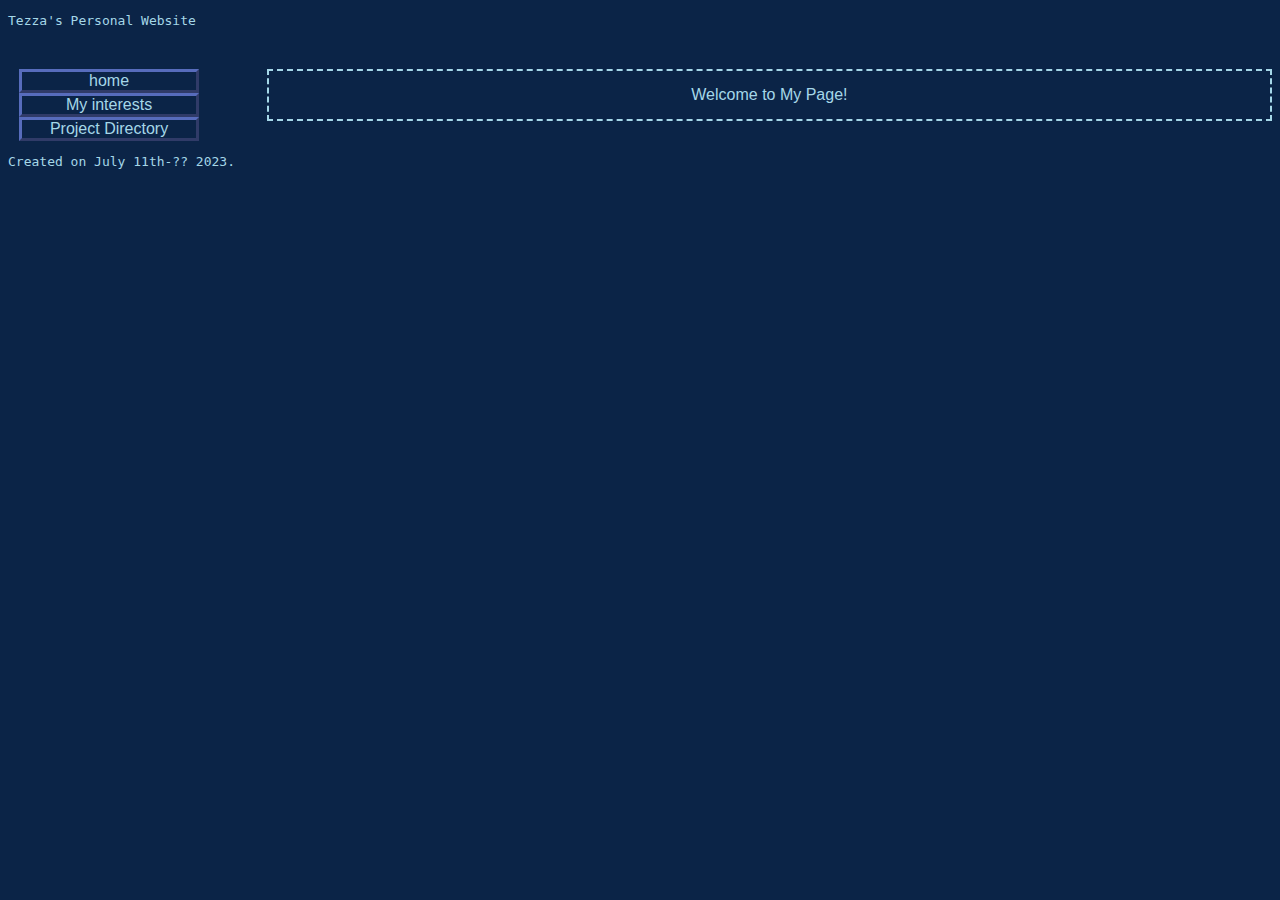
<file: index.html>
<!DOCTYPE html>
<html lang="en">
  <head>
    <meta http-equiv="content-type" content="text/html; charset=UTF-8">
    <title>https://users.wpi.edu/~tsgalletta/</title>
    <meta http-equiv="Content-Style-Type" content="text/css">
    <meta name="generator" content="thesitewizard.com's Layout Wizard 3.0.1">
    <meta name="viewport" content="width=device-width, initial-scale=1">
    <link rel="stylesheet" type="text/css" media="all" href="styles.css">
    <link rel="stylesheet" type="text/css" href="tswnavbar.css">
    <meta name="author" content="tezza galletta">
  </head>
  <body style="           background-color: #0B2447" ;="">
    <div id="google_translate_element"></div>
    <script type="text/javascript"> 
        function googleTranslateElementInit() { 
            new google.translate.TranslateElement(
                {pageLanguage: 'en'}, 
                'google_translate_element'
            ); 
        } 
    </script>
    <script type="text/javascript" src="https://translate.google.com/translate_a/element.js?cb=googleTranslateElementInit">
    </script>
    <div id="tswcontainer">
      <div id="tswheader">
        <!-- start of header section -->
        <p>Tezza's Personal Website</p>
        <p>&nbsp;</p>
        <!-- end of header section --> </div>
      <div class="center border" id="tswcontent">
        <div id="tswcontproper">
          <!-- start of content column --> <button type="button" class="collapsible collapsible2">Welcome
            to My Page! </button>
          <div class="content">
            <p> hello! welcome to my site!
              this is my about me section! <br> </p>
              <p>
                my name is tezza. i am 16 years old. i am from <a href="https://en.wikipedia.org/wiki/Reading,_Massachusetts">reading, MA,</a> however i was born in <a href="https://en.wikipedia.org/wiki/Seoul">seoul, south korea.</a> i am a rising junior in the class of 2025. 
                <br>
                <br>
                i also live with my dad and mom along with my brother who often visits home on the weekends.
                <br>
                <br>
                i attend <a href= "https://www.austinprep.org/">austin preparatory school</a> in reading, MA. i started there in 6th grade and have attended ever since. i am on track to become a "lifer", as they are someone who attends the school for all 7 years of education they offer.
                <br>
                i am a 2 season athlete. previously 3. i primarily run <a href="https://www.athletic.net/profile/TezzaGalletta">track and field.</a> i am a short sprinter where i run in the 200m, 100m, and 4x100 relay and was a part of the 4x100 relay team that holds the school record as well as an all NEPSAC runner this year.
                <br>
                <br>
                fun fact about me is: i used to play soccer at the JV level for 5 years, and i played basketball at the JV level for 2 years and then became a swing player for 1 year. i also made the championship/state team for track twice. i also played club soccer since 5th grade and have since quit due to a major injury last year.
                <br>
                <br> 
              </p>
              <style>
                a:link {
                  color: rgb(45, 235, 219);
                  background-color: transparent;
                  text-decoration: none;
                }
                
                a:visited {
                  color: rgb(86, 179, 233);
                  background-color: transparent;
                  text-decoration: none;
                }
                
                a:hover {
                  color: rgb(206, 178, 250);
                  background-color: transparent;
                  text-decoration: underline;
                }
                
                a:active {
                  color: rgb(133, 182, 255);
                  background-color: transparent;
                  text-decoration: underline;
                }
                </style>
          </div>
          <script>
var coll = document.getElementsByClassName("collapsible");
var i;

for (i = 0; i < coll.length; i++) {
  coll[i].addEventListener("click", function() {
    this.classList.toggle("active");
    var content = this.nextElementSibling;
    if (content.style.display === "block") {
      content.style.display = "none";
    } else {
      content.style.display = "block";
    }
  });
}
</script> </div> </div>
      <div id="tswsidecol">
        <div id="tswsideproper">
          <div id="tswcssbuttons">
            <ul>
              <li><a href="index.html">home</a></li>
              <li><a href="myinterests.html">My interests</a></li>
              <li><a href="projectdirectory.html">Project Directory</a></li>
            </ul>
          </div>
        </div>
      </div>
      <div style="clear: both;"></div>
      <div id="tswfooter">
        <!-- start of footer section -->
        <p>Created on July 11th-?? 2023.</p>
        <!-- end of footer section --> </div>
    </div>
  </body>
</html>
</file>
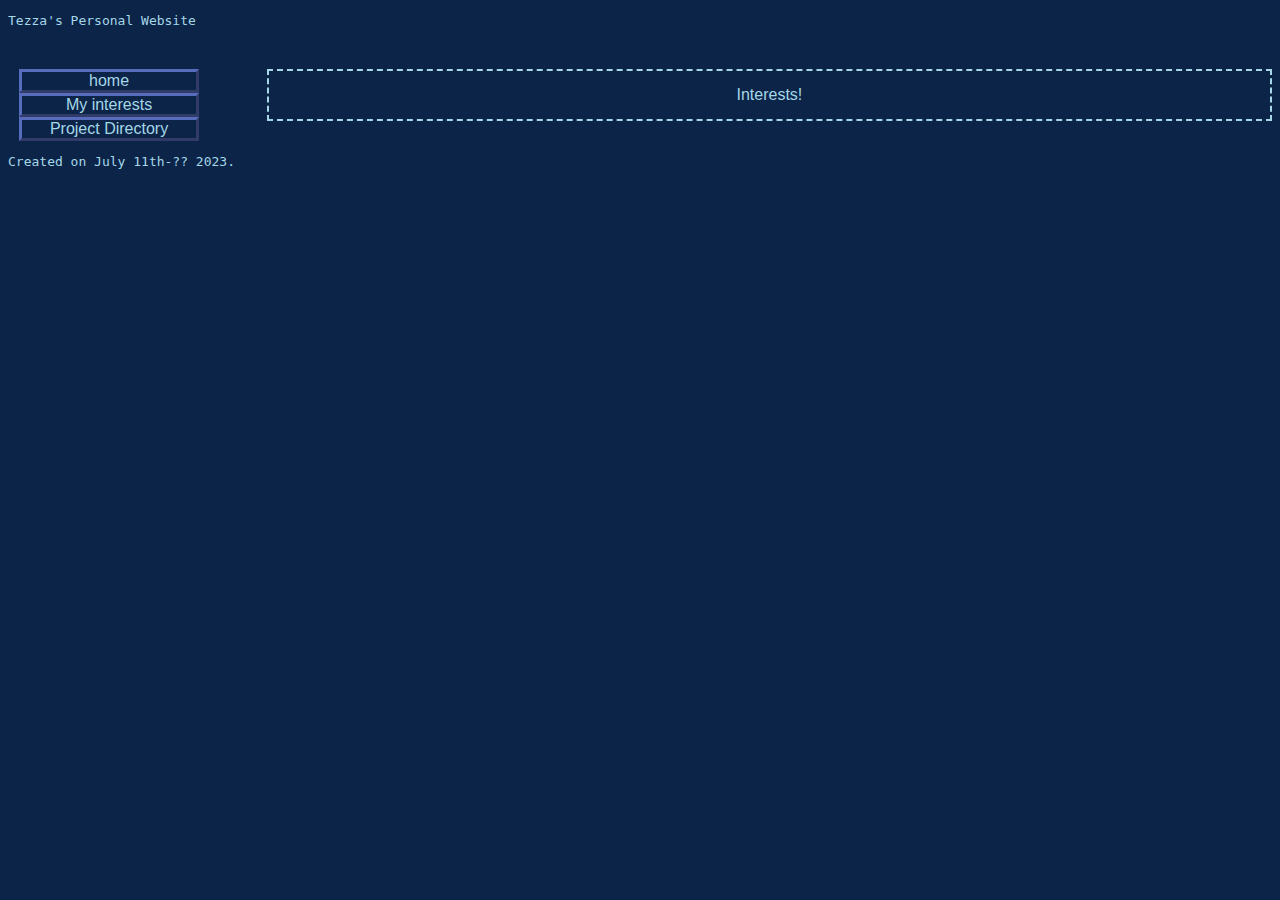
<file: myinterests.html>
<!DOCTYPE html>
<html lang="en">
  <head>
    <meta http-equiv="content-type" content="text/html; charset=UTF-8">
    <title>https://users.wpi.edu/~tsgalletta/</title>
    <meta http-equiv="Content-Style-Type" content="text/css">
    <meta name="generator" content="thesitewizard.com's Layout Wizard 3.0.1">
    <meta name="viewport" content="width=device-width, initial-scale=1">
    <link rel="stylesheet" type="text/css" media="all" href="styles.css">
    <link rel="stylesheet" type="text/css" href="tswnavbar.css">
    <meta name="author" content="tezza galletta">
  </head>
  <body style="                                            background-color: #0B2447"

    ;="">
    <div id="google_translate_element"></div>
    <script type="text/javascript"> 
        function googleTranslateElementInit() { 
            new google.translate.TranslateElement(
                {pageLanguage: 'en'}, 
                'google_translate_element'
            ); 
        } 
    </script>
    <script type="text/javascript" src="https://translate.google.com/translate_a/element.js?cb=googleTranslateElementInit">
    </script>
    <div id="tswcontainer">
      <div id="tswheader">
        <!-- start of header section -->
        <p>Tezza's Personal Website</p>
        <p>&nbsp;</p>
        <!-- end of header section --> </div>
      <div class="center border" id="tswcontent">
        <div id="tswcontproper">
          <!-- start of content column --> <button type="button" class="collapsible collapsible2">Interests!</button>
          <div class="content">
            <p> my interests page!</p>
            
            <p>
              i am interested in several things! some of these things are:
              <br> <br>
              video games: minecraft, stardew valley, project sekai, genshin impact, honkai star rail, ensemble stars, idolish7, kirby, ace attorney, persona 5 royal and more!
              <br> <br> shows/movies: red white and royal blue, heartstopper, young royals, arcane, yuri on ice, ohshc, where the crawdads sing, the hunger games trilogy, and more!
             <br> <br> books: red white and royal blue, heartstopper, the hunger games, where the crawdads sing, i was born for this, solitaire, loveless, radio silence, and more!
              <br> <br> content creators: nijisanji en livers, shxtou, u-san, cyyu, cdawgva, alpharad, jaiden animations, markiplier, ethan nestor, jacksepticeye, dantdm, sorry boys and more!
            </p>
          </nr>
            <iframe src="https://www.youtube.com/embed/x9QP2TWSY0s?autoplay=1&amp;mute=1"

              title="YouTube video player" allow="accelerometer; autoplay; clipboard-write; encrypted-media; gyroscope; picture-in-picture; web-share"

              allowfullscreen="" height="315" frameborder="0" width="560"></iframe>
          </div>
          <script>
var coll = document.getElementsByClassName("collapsible");
var i;

for (i = 0; i < coll.length; i++) {
  coll[i].addEventListener("click", function() {
    this.classList.toggle("active");
    var content = this.nextElementSibling;
    if (content.style.display === "block") {
      content.style.display = "none";
    } else {
      content.style.display = "block";
    }
  });
}
</script> </div> </div>
      <div id="tswsidecol">
        <div id="tswsideproper">
          <div id="tswcssbuttons">
            <ul>
              <li><a href="index.html">home</a></li>
              <li><a href="myinterests.html">My interests</a></li>
              <li><a href="projectdirectory.html">Project Directory</a></li>
            </ul>
          </div>
        </div>
      </div>
      <div style="clear: both;"></div>
      <div id="tswfooter">
        <!-- start of footer section -->
        <p>Created on July 11th-?? 2023.</p>
        <!-- end of footer section --> </div>
    </div>
  </body>
</html>
</file>
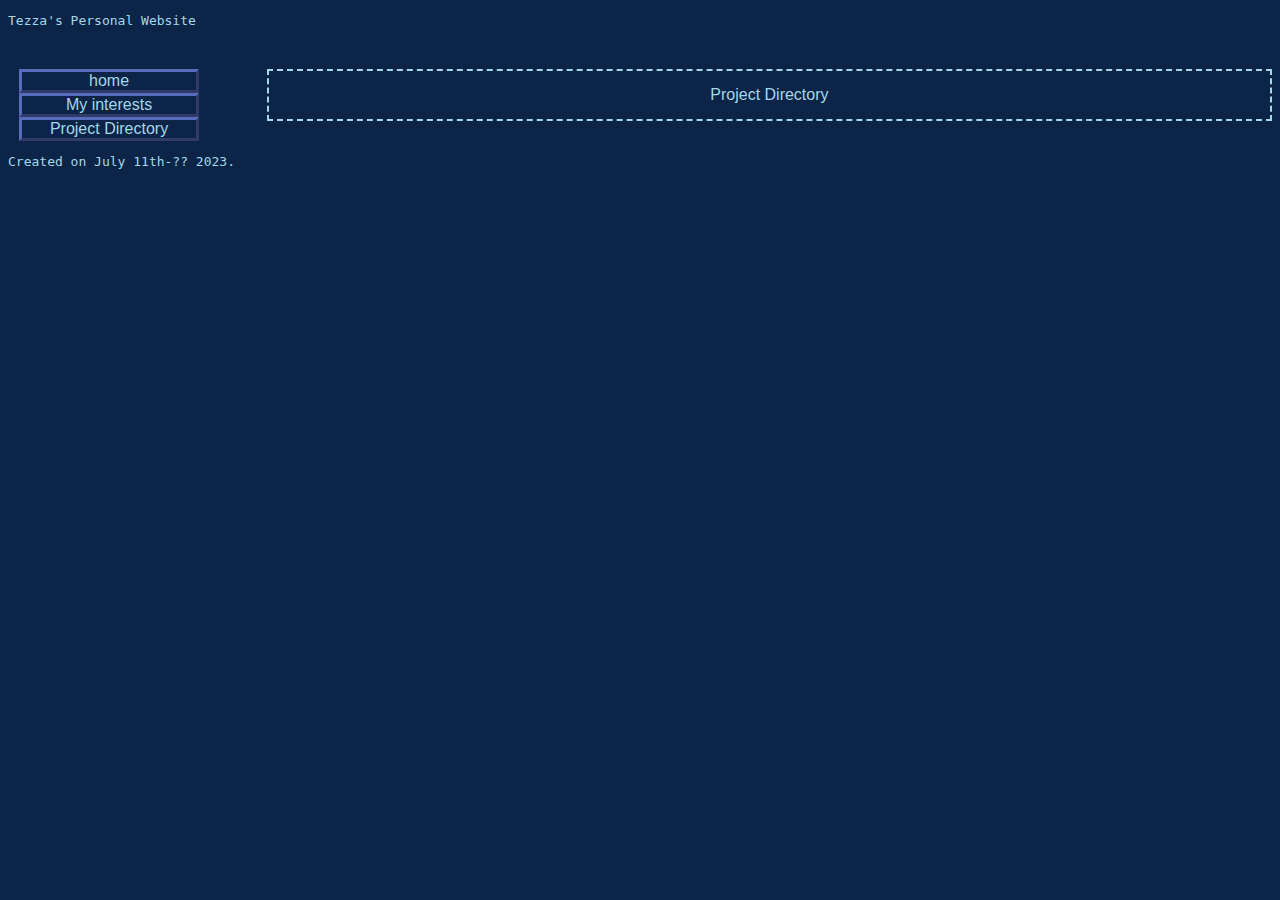
<file: projectdirectory.html>
<!DOCTYPE html>
<html lang="en">
  <head>
    <meta http-equiv="content-type" content="text/html; charset=UTF-8">
    <title>https://users.wpi.edu/~tsgalletta/</title>
    <meta http-equiv="Content-Style-Type" content="text/css">
    <meta name="generator" content="thesitewizard.com's Layout Wizard 3.0.1">
    <meta name="viewport" content="width=device-width, initial-scale=1">
    <link rel="stylesheet" type="text/css" media="all" href="styles.css">
    <link rel="stylesheet" type="text/css" href="tswnavbar.css">
    <meta name="author" content="tezza galletta">
  </head>
  <body style="                background-color: #0B2447" ;="">
    <div id="google_translate_element"></div>
    <script type="text/javascript"> 
        function googleTranslateElementInit() { 
            new google.translate.TranslateElement(
                {pageLanguage: 'en'}, 
                'google_translate_element'
            ); 
        } 
    </script>
    <script type="text/javascript" src="https://translate.google.com/translate_a/element.js?cb=googleTranslateElementInit">
    </script>
    <div id="tswcontainer">
      <div id="tswheader">
        <!-- start of header section -->
        <p>Tezza's Personal Website</p>
        <p>&nbsp;</p>
        <!-- end of header section --> </div>
      <div class="center border" id="tswcontent">
        <div id="tswcontproper">
          <!-- start of content column --> <button type="button" class="collapsible collapsible2">
            Project Directory</button>
            <div class="content">
              <p>here is a directory to other projects created/worked i on during frontiers: <br><br> <a href="dice3D/dice3d.html">click
                here to access to 3d dice roller!</a> <br><br> <a href="robpong/pong.html">click here to access rob pong!</a> <br><br>
            <a href="flappybird/flappy.html">click here to access kirbys epic escape!</a> <br><br> <a href="https://users.wpi.edu/~alvillarreal/html/weather/weather.html">click here to access collaborative weather API site!</a> <br><br> <a href="jamesgame/numgame.html">click here for class project: james game!</a>
          </p>
            <style>
              a:link {
                color: rgb(45, 235, 219);
                background-color: transparent;
                text-decoration: none;
              }
              
              a:visited {
                color: rgb(86, 179, 233);
                background-color: transparent;
                text-decoration: none;
              }
              
              a:hover {
                color: rgb(206, 178, 250);
                background-color: transparent;
                text-decoration: underline;
              }
              
              a:active {
                color: rgb(133, 182, 255);
                background-color: transparent;
                text-decoration: underline;
              }
              </style>
            </div>
          </div>
          <script>
var coll = document.getElementsByClassName("collapsible");
var i;

for (i = 0; i < coll.length; i++) {
  coll[i].addEventListener("click", function() {
    this.classList.toggle("active");
    var content = this.nextElementSibling;
    if (content.style.display === "block") {
      content.style.display = "none";
    } else {
      content.style.display = "block";
    }
  });
}
</script> </div> </div>
      <div id="tswsidecol">
        <div id="tswsideproper">
          <div id="tswcssbuttons">
            <ul>
              <li><a href="index.html">home</a></li>
              <li><a href="myinterests.html">My interests</a></li>
              <li><a href="projectdirectory.html">Project Directory</a></li>
            </ul>
          </div>
        </div>
      </div>
      <div style="clear: both;"></div>
      <div id="tswfooter">
        <!-- start of footer section -->
        <p>Created on July 11th-?? 2023.</p>
        <!-- end of footer section --> </div>
    </div>
    
  </body>
</html>
</file>
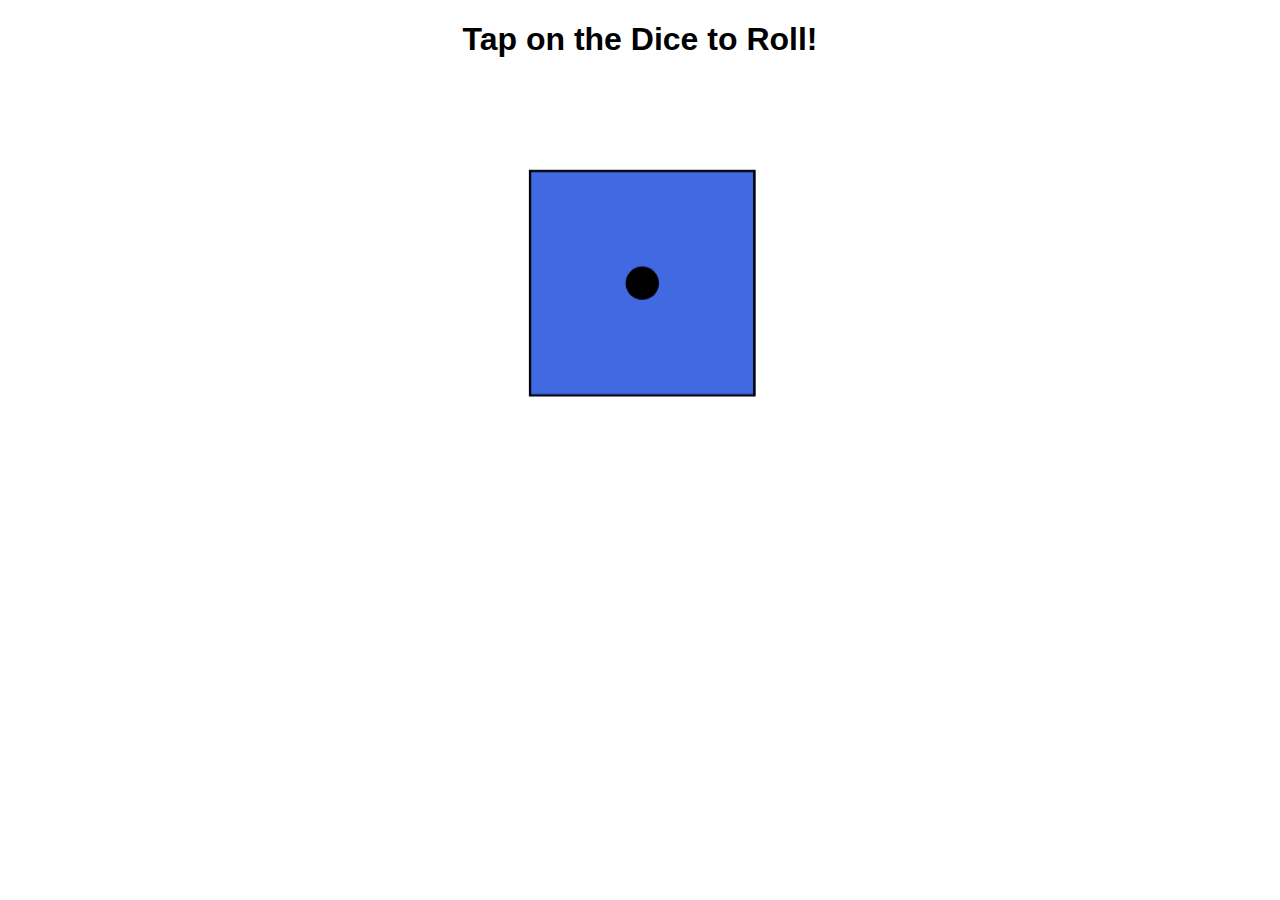
<file: dice3D/dice3d.html>
<!DOCTYPE html>
<html lang="en">
<head>
    <meta charset="UTF-8">
    <meta http-equiv="X-UA-Compatible" content="IE=edge">
    <meta name="viewport" content="width=device-width, initial-scale=1.0">
    <title>3D Dice</title>
    <link rel="stylesheet" href="dice3d.css">
</head>
<body>
    <h1>Tap on the Dice to Roll!</h1>
    <section class= "container"> 
        <div id="cube">
        <div class="front">
            <span class="dot dot1"></span>
        </div>
        <div class="back">
            <span class="dot dot1"></span>
            <span class="dot dot2"></span>
        </div>
        <div class="right">
            <span class="dot dot1"></span>
            <span class="dot dot2"></span>
            <span class="dot dot3"></span>
        </div>
        <div class="left">
            <span class="dot dot1"></span>
            <span class="dot dot2"></span>
            <span class="dot dot3"></span>
            <span class="dot dot4"></span>
        </div>
        <div class="top">
            <span class="dot dot1"></span>
            <span class="dot dot2"></span>
            <span class="dot dot3"></span>
            <span class="dot dot4"></span>
            <span class="dot dot5"></span>
        </div>
        <div class="bottom">
            <span class="dot dot1"></span>
            <span class="dot dot2"></span>
            <span class="dot dot3"></span>
            <span class="dot dot4"></span>
            <span class="dot dot5"></span>
            <span class="dot dot6"></span>
        </div>
        </div>
    </section>
    <script src="dice3d.js"></script>
</body>
</html>
</file>
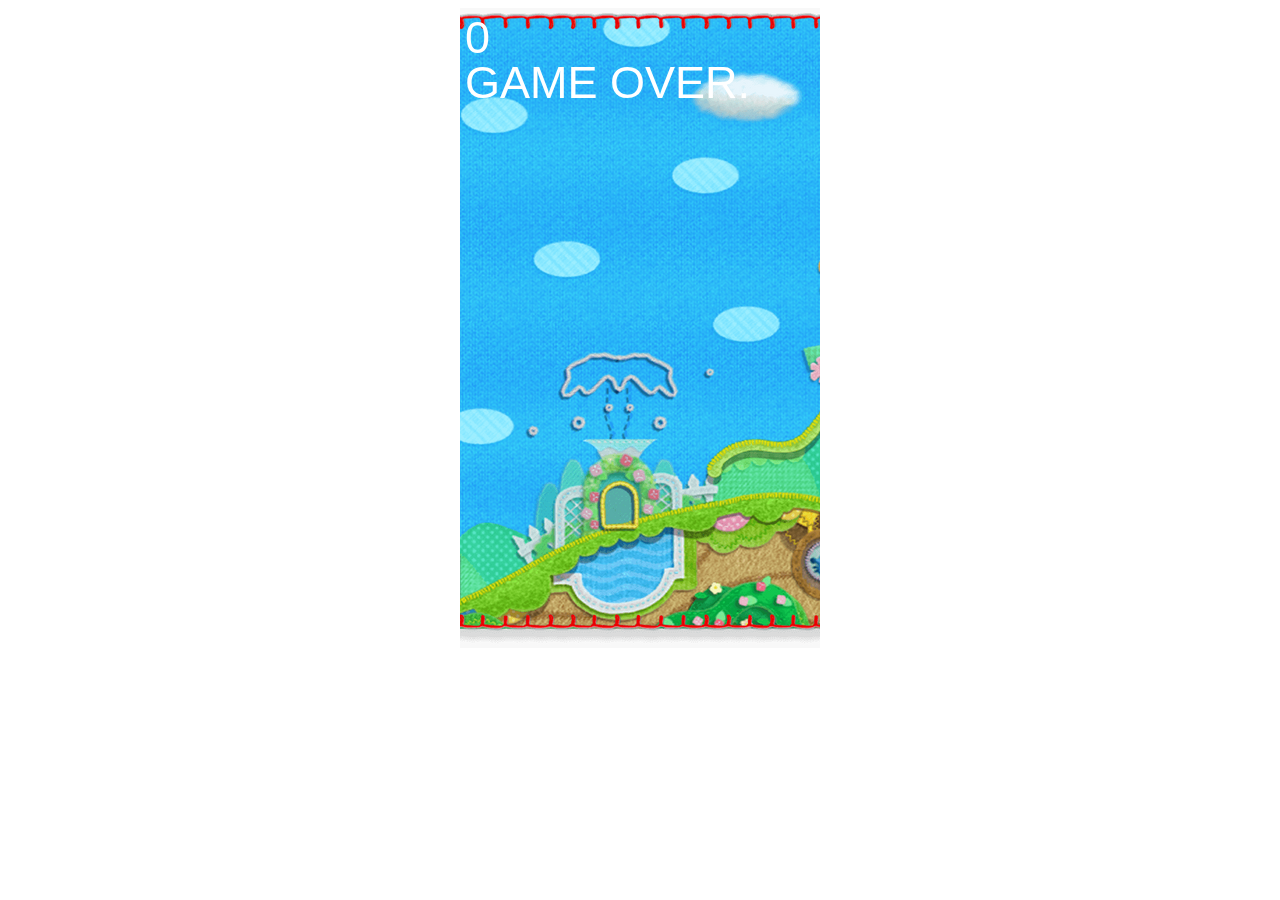
<file: flappybird/flappy.html>
<!DOCTYPE html>
<html lang="en">
<head>
    <meta charset="UTF-8">
    <meta name="viewport" content="width=device-width, initial-scale=1.0">
    <title>Kirbys Epic Escape</title>
    <link rel="stylesheet" href="style.css">
    <script src="flappy.js"></script>
   
</head>
<body>
   <canvas id="board"></canvas>
</body>
</html>
</file>
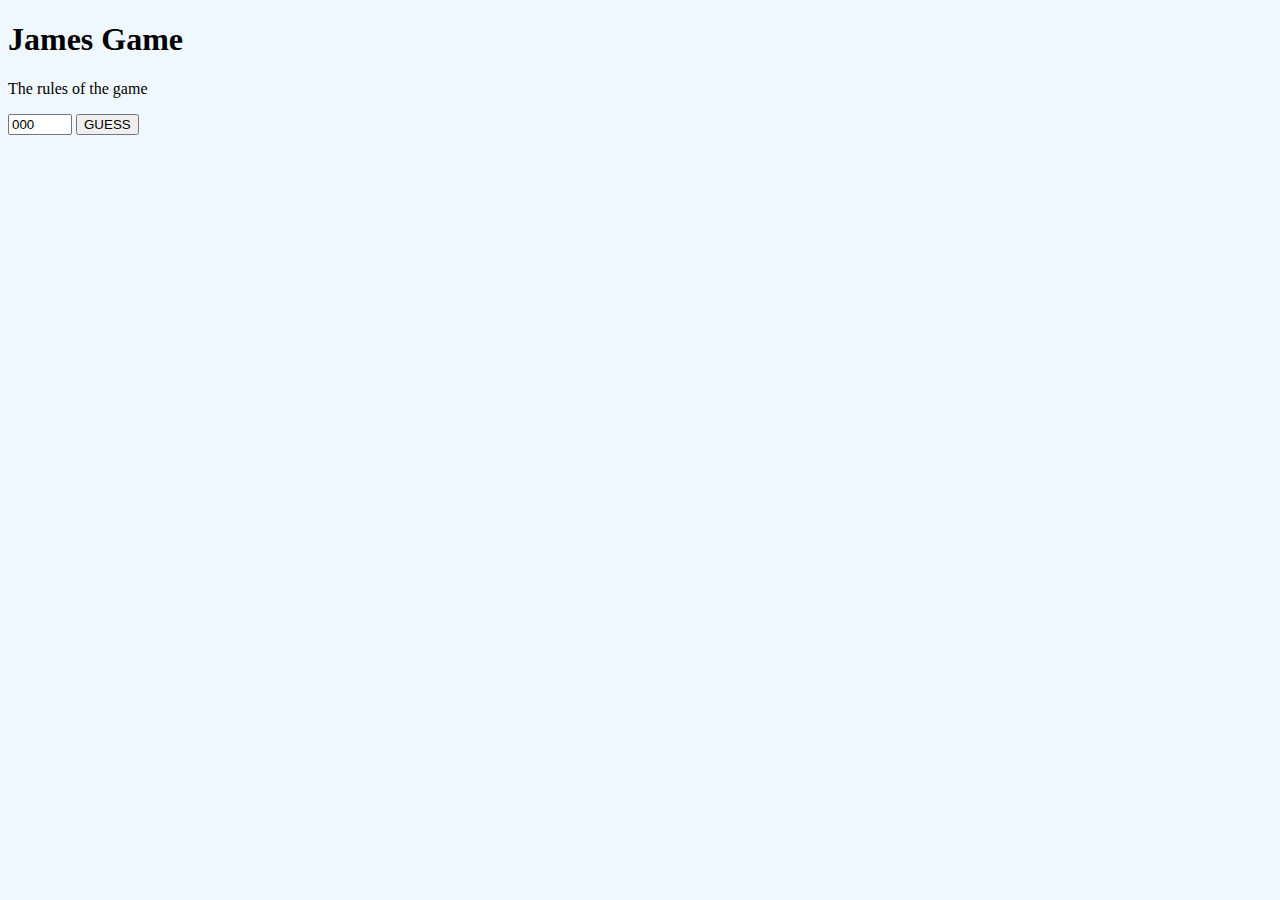
<file: jamesgame/numgame.html>
<!DOCTYPE html>
<html lang="en">
<head>
    <meta charset="UTF-8">
    <meta http-equiv="X-UA-Compatible" content="IE=edge">
    <meta name="viewport" content="width=device-width, initial-scale=1.0">
    <title>Document</title>
    <link rel="stylesheet" href="numgame.css">
</head>
<body>
    <h1>James Game</h1>
    <p>The rules of the game</p>
    <div id="game_container">
        <input id="num_input" type="number" value=000 min=000 max=999 onchange="makeGuess()">
        <button onclick="makeGuess()">GUESS</button>
        <p id="guess_info"></p>
    </div>
    <script src="numgame.js" onload="startGame()"></script>
</body>
</html>
</file>
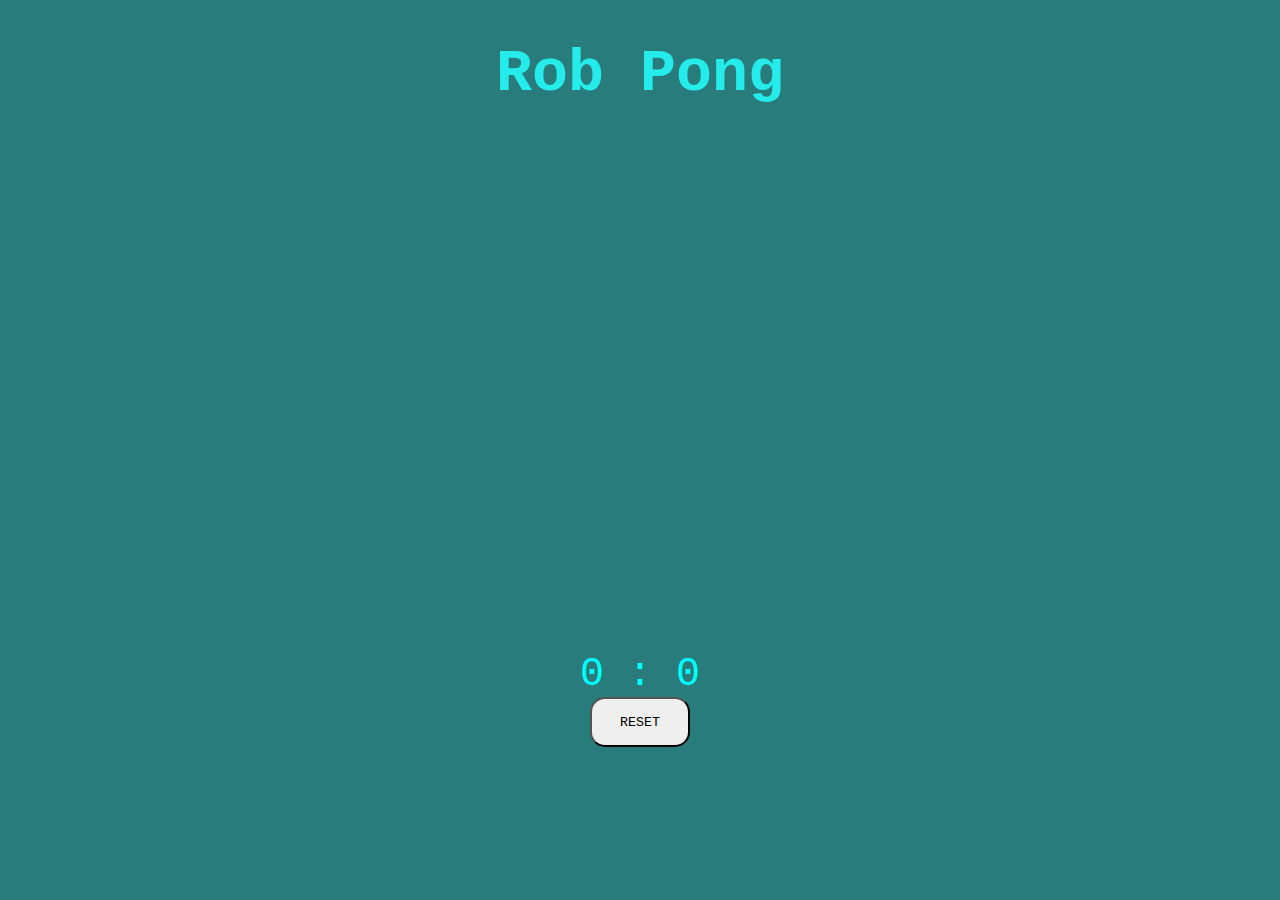
<file: robpong/pong.html>
<!DOCTYPE html>
<html lang="en">
<head>
    <meta charset="UTF-8">
    <meta http-equiv="X-UA-Compatible" content="IE=edge">
    <meta name="viewport" content="width=device-width, initial-scale=1.0">
    <title>Document</title>
    <link rel="stylesheet" href="pong.css">
</head>
<body>
    <h1>Rob Pong</h1>
    <canvas id="gameboard" width="500" height="500"></canvas>
    <div id="scoreboard"> 0 : 0</div>
    <button id="reset" onclick="resetGame()">RESET</button>
    <script src="paddle.js"></script>
    <script src="ball.js"></script>
    <script src="pong.js"></script>
</body>
</html>
</file>
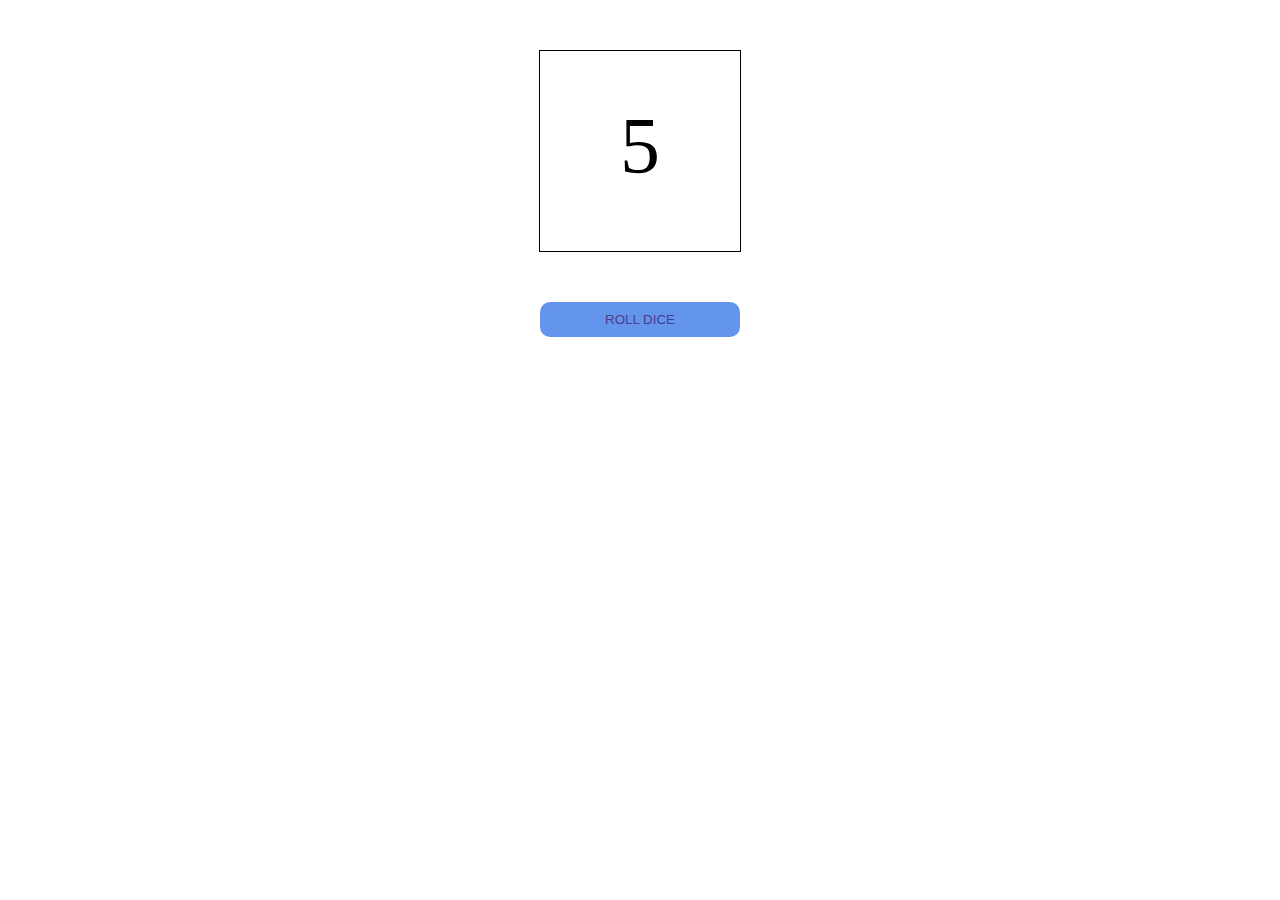
<file: simple dice/dice.html>
<!DOCTYPE html>
<html lang="en">
<head>
    <meta charset="UTF-8">
    <meta http-equiv="X-UA-Compatible" content="IE=edge">
    <meta name="viewport" content="width=device-width, initial-scale=1.0">
    <title>Document</title>
    <link rel="stylesheet" href="dice.css">
</head>
<body>
    <p id="face">5</p>
    <button id="button">Roll Dice</button>
    
    <script src ="dice.js"> </script>
</body>
</html>
</file>
<file: styles.css>
/*
	styles.css
	Initial code generated by thesitewizard.com's Layout Wizard 3.0.1
*/
body {
	font-family:monospace;
}
img {
	max-width: 100% ;
	width: auto ;
	height: auto ;
}
input, select, button, textarea {
	max-width: 100% ;
}
meter, progress, output {
	max-width: 100% ;
}
div#tswsidecol {
	float: right ;
	width: 20% ;
	color: #A5D7E8 ;
	/* background-color:#0B2447 ; */
}
div#tswcontent {
	float: right ;
	width: calc(80% - 10px);
	color: #A5D7E8 ;


	/* background-color: #0B2447 ; */
}
@media only screen and (max-width: 629px) {
	div#tswsidecol {
		float: none ;
		width: 100% ;
	}
	div#tswcontent {
		float: none ;
		width: 100% ;
	}
}
div#tswcontproper {
	padding-left: 5px ;
	padding-right: 5px ;
}
div#tswcontainer {
	color: inherit ;
	/* background-color: #0B2447; */
}
div#tswsideproper, div#tswothersideproper {
	padding-left: 5px ;
	padding-right: 5px ;
}
div#tswheader {
	color: #A5D7E8 ;
	/* background-color: #0B2447 ; */
}
div#tswfooter {
	color: #A5D7E8 ;
	/* background-color: #0B2447 ; */
}
.center {

    float: left;
    text-align: center;
    color: #A5D7E8
}
.p central {

    text-align: center;
}

.border {

    border-style: dashed;
    border-color: #A5D7E8;
    border-width: 2px;
    width: calc(100% - 10px);
}
.collapsible {

    background-color:#0B2447;
    color: #A5D7E8;
    cursor: pointer;
    padding: 15px;
    width: 100%;
    border: 5px;
    text-align: center;
    outline: none;
    font-size: medium;

}
.collapsible2:hover {

    background-color: #576CBC;
}

.content {

    padding: 15px;
    display: none;
    overflow: hidden;
    background-color: #0B2447;

}
</file>
<file: tswnavbar.css>
/*
	tswnavbar.css	1.2.4
	Please use the Navigation Menu Wizard at
		https://www.thesitewizard.com/wizards/css-menu-buttons.shtml
	to generate your own customized menu buttons.
*/

#tswcssbuttons {
	width: 180px ;
	max-width: 100% ;
	text-align: center ;
}
#tswcssbuttons ul {
	margin: 0 ;
	padding: 0 ;
	list-style: none ;
}
#tswcssbuttons li {
	margin: 0 ;
	padding: 0 ;
	display: block ;
	list-style: none ;
	font-family: Arial, Helvetica, sans-serif ;
}
#tswcssbuttons li a {
	color: #A5D7E8 ;
	background-color: #0B2447 ;
	border: 3px outset #576CBC ;
	text-decoration: none ;
	display: block ;
}
#tswcssbuttons li a:hover {
	color: #A5D7E8 ;
	background-color: #ffffff ;
}
</file>
<file: dice3D/dice3d.css>
h1 {
    font-family: Arial, Helvetica, sans-serif;
    text-align: center;
}

.dot {
    display: block;
    position: absolute;
    border-radius: 100px;
    width: 30px;
    height: 30px;
    background-color: black;
}

.front .dot1 {
    top: 85px;
    left: 85px;
}

.back .dot1 {
    top: 45px;
    left: 45px;
}

.back .dot2 {
    top: 125px;
    left: 125px;
}

.right .dot1 {
    top: 45px;
    left: 45px;
}

.right .dot2 {
    top:85px;
    left: 85px;
}

.right .dot3 {
    top: 125px;
    left: 125px;
}

.left .dot1 {
    top: 45px;
    left: 45px;
}

.left .dot2 {
    top: 45px;
    left: 125px;
}

.left .dot3 {
    top: 125px;
    left: 45px;
}

.left .dot4 {
    top: 125px;
    left: 125px;
}

.top .dot1 {
    top: 45px;
    left: 45px;
}

.top .dot2 {
    top: 45px;
    left: 125px;
}

.top .dot3 {
    top: 125px;
    left: 45px;
}

.top .dot4 {
    top: 125px;
    left: 125px;
}

.top .dot5 {
    top: 85px;
    left: 85px;
}

.bottom .dot1 {
    top: 45px;
    left: 45px;
}

.bottom .dot2 {
    top: 45px;
    left: 125px;
}

.bottom .dot3 {
    top: 125px;
    left: 45px;
}

.bottom .dot4 {
    top: 125px;
    left: 125px;
}

.bottom .dot5 {
    top: 85px;
    left: 45px;
}

.bottom .dot6 {
    top: 85px;
    left: 125px;
}

#cube {
    width: 100px;
    height: 100px;
    top: 100px;
    position: absolute;
    transform-style: preserve-3d;
    transition: transform 3s;
}

#cube div {
    background: royalblue;
    display: block;
    position: absolute;
    width: 200px;
    height: 100px;
    border: 2px solid;
    margin: 0 auto;
    font-family: Arial, Helvetica, sans-serif;
    font-size: 500%;
    text-align: center;
    padding: 50px 0;
}

#cube:hover {
    cursor: pointer;
}

#cube .front {
    transform: translateZ(100px);
}

#cube .back {
    transform:
    rotateX(-180deg)
    translateZ(100px);
}

#cube .right {
    transform:
    rotateY(90deg)
    translateZ(100px);
}

#cube .left {
    transform:
    rotateY(-90deg)
    translateZ(100px);
}

#cube .top {
    transform:
    rotateX(90deg)
    translateZ(100px);
}

#cube .bottom {
    transform: 
    rotateX(-90deg)
    translateZ(100px);
}

.container {
    width: 200px;
    height: 200px;
    position: relative;
    margin: 0 auto 40px;
    border: 1px solid #FFF;

    perspective: 1000px;
    perspective-origin: 50% 100%;
}
</file>
<file: flappybird/style.css>
body {
    font-family:'Courier New', Courier, monospace;
    text-align: center;
}

#board {
    /* background-color: skyblue; */
    background-image: url("./flappybirdbg.png");
}
</file>
<file: jamesgame/numgame.css>
body {
    background-color: aliceblue;
}
</file>
<file: robpong/pong.css>
body {
    text-align: center;
    background-color: rgb(40, 124, 124);
}

h1 {
    font-family: 'Courier New', Courier, monospace;
    font-size: 60px;
    color:rgb(37, 235, 235);
}
#scoreboard {
    color: aqua; 
    font-size: 40px;
    font-family: 'Courier New', Courier, monospace;
    background-color: rgb(40, 124, 124);
}

#reset {
    cursor: pointer;
    border-radius: 15px;
    width: 100px;
    height: 50px;
    font-family: 'Courier New', Courier, monospace;
}
</file>
<file: simple dice/dice.css>
* {
    text-align: center;
}

#button {

    background-color: cornflowerblue;
    border-radius: 10px;
    width: 200px;
    border: none;
    color: darkslateblue;
    padding: 10px;
    text-transform: uppercase;
    cursor: pointer;
}

#face {
    width: 100px;
    height: 100px;
    padding: 50px;
    margin: 50px auto;
    border: 1px solid rgb(0, 0, 0);
    border-radius: 10 px;
    font-size: 80px;
}
</file>
